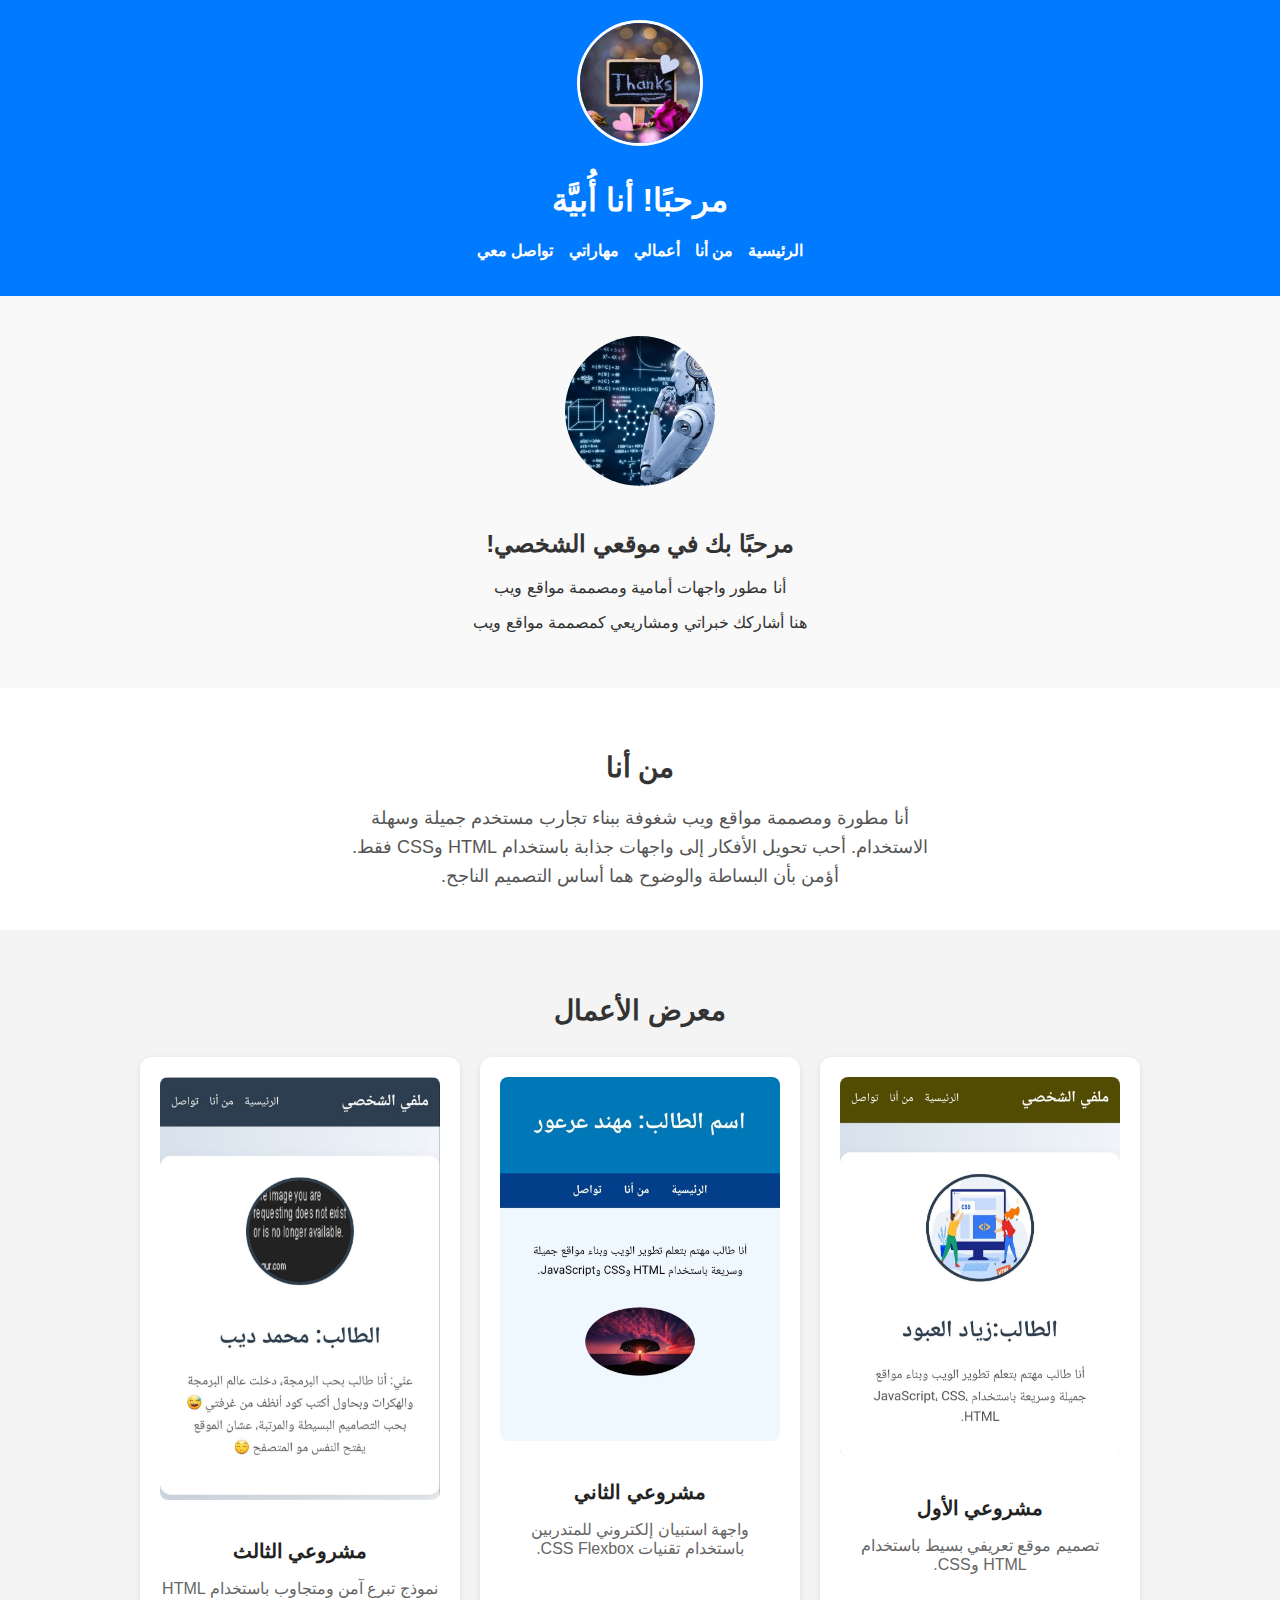
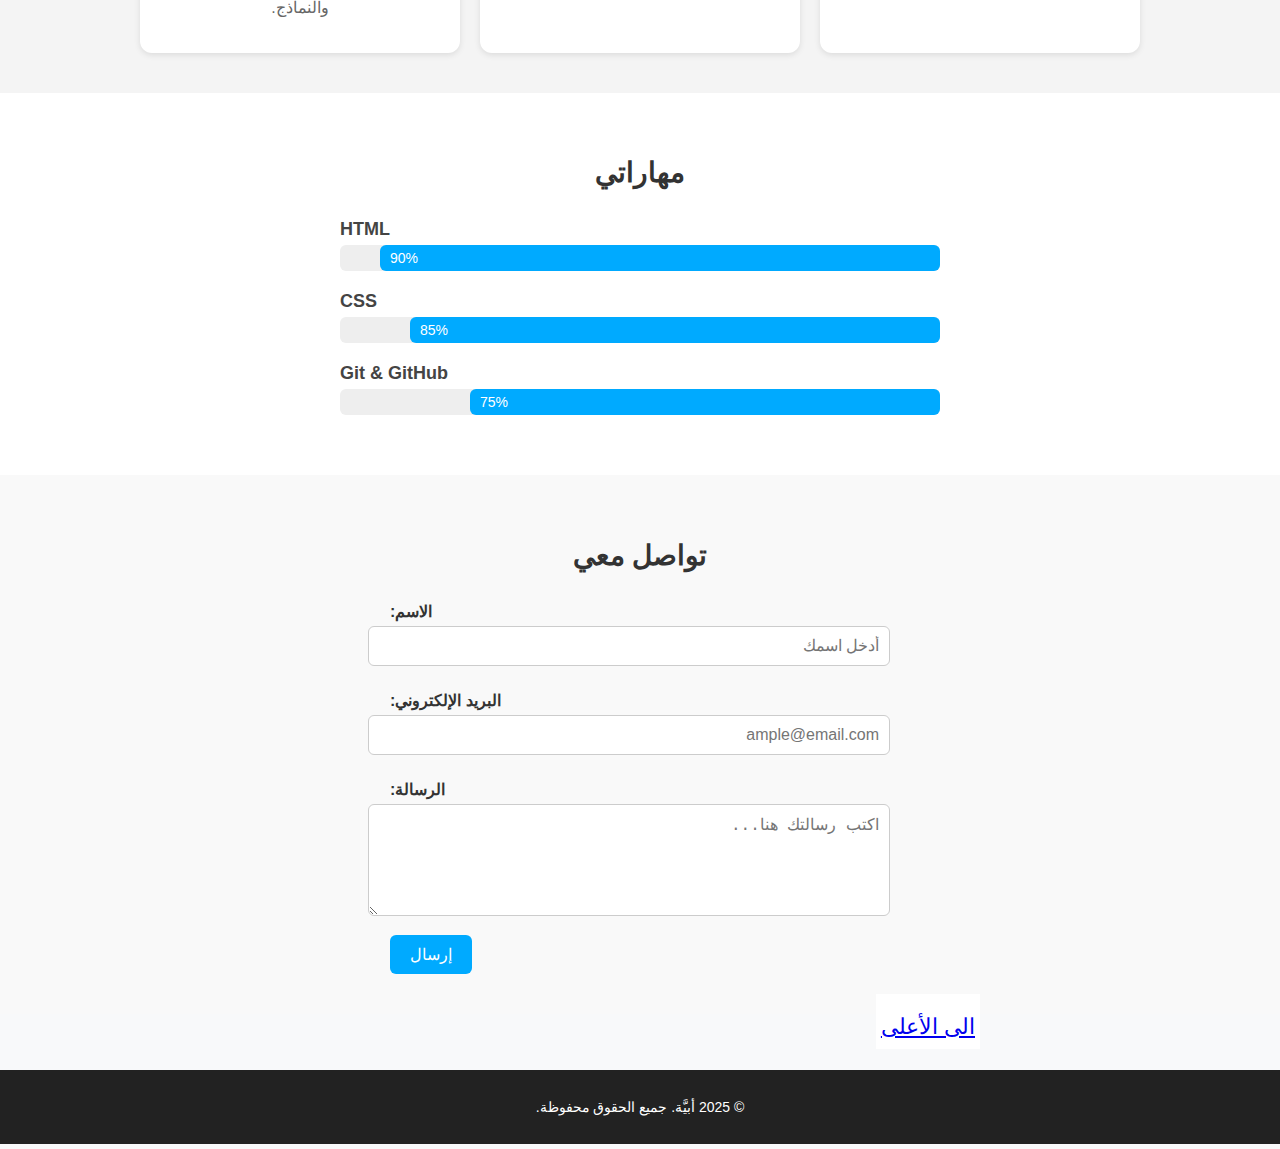
<file: index.html>
<!DOCTYPE html>
<html lang="ar">
<head>
  <meta charset="UTF-8">
  <meta name="viewport" content="width=device-width, initial-scale=1.0">
  <meta name="" content="">
  <title>موقعي الشخصي</title>
  <link rel="stylesheet" href="style.css">
</head>
<body>
  <header id="top">
<img src="images/image1.jpg" alt="صورتي الشخصية" class="profile-img">
    <h1>مرحبًا! أنا أُبيَّة</h1>
    <nav>
      <ul>
        <li><a href="#intro">الرئيسية</a></li>
        <li><a href="#about">من أنا</a></li>
        <li><a href="#job">أعمالي</a></li>
        <li><a href="#skills">مهاراتي</a></li>
        <li><a href="#contact">تواصل معي</a></li>
      </ul>
    </nav>
  </header>

  <main>
    <section class="intro" id="intro">
 <img src="images/image2.jpg" alt="مطور ويب" class="intro-img">
      <h2>مرحبًا بك في موقعي الشخصي!</h2>
      <p>أنا مطور واجهات أمامية ومصممة مواقع ويب</p>
      <p>هنا أشاركك خبراتي ومشاريعي كمصممة مواقع ويب</p>
    </section>
<section class="about" id="about">
  <h2>من أنا</h2>
  <p>
    أنا مطورة ومصممة مواقع ويب شغوفة ببناء تجارب مستخدم جميلة وسهلة الاستخدام.
    أحب تحويل الأفكار إلى واجهات جذابة باستخدام HTML وCSS فقط.
    أؤمن بأن البساطة والوضوح هما أساس التصميم الناجح.
  </p>
</section>
<section class="portfolio" id="job">
  <h2>معرض الأعمال</h2>
  <div class="portfolio-items">
    <div class="item">
      <img src="images/project1.jpg" alt="مشروع 1">
      <h3>مشروعي الأول</h3>
      <p>تصميم موقع تعريفي بسيط باستخدام HTML وCSS.</p>
    </div>
    <div class="item">
      <img src="images/project2.jpg" alt="مشروع 2">
      <h3>مشروعي الثاني</h3>
      <p>واجهة استبيان إلكتروني للمتدربين باستخدام تقنيات CSS Flexbox.</p>
    </div>
    <div class="item">
      <img src="images/project3.jpg" alt="مشروع 3">
      <h3>مشروعي الثالث</h3>
      <p>نموذج تبرع آمن ومتجاوب باستخدام HTML والنماذج.</p>
    </div>
  </div>
</section>
<section class="skills" id="skills">
  <h2>مهاراتي</h2>
  <div class="skills-list">
    <div class="skill">
      <h3>HTML</h3>
      <div class="bar"><div class="progress" style="width: 90%;">90%</div></div>
    </div>
    <div class="skill">
      <h3>CSS</h3>
      <div class="bar"><div class="progress" style="width: 85%;">85%</div></div>
    </div>
    <div class="skill">
      <h3>Git & GitHub</h3>
      <div class="bar"><div class="progress" style="width: 75%;">75%</div></div>
    </div>
  </div>
</section>
<section class="contact" id="contact">
  <h2>تواصل معي</h2>
  <form>
    <label for="name">الاسم:</label>
    <input type="text" id="name" name="name" placeholder="أدخل اسمك" required>

    <label for="email">البريد الإلكتروني:</label>
    <input type="email" id="email" name="email" placeholder="ample@email.com" required>

    <label for="message">الرسالة:</label>
    <textarea id="message" name="message" rows="5" placeholder="اكتب رسالتك هنا..." required></textarea>

    <button type="submit">إرسال</button>
  </form>
</section>
  </main>
<a class = "top" href="#top">الى الأعلى</a>
  <footer id = "down">
    <p>© 2025 أبيَّة. جميع الحقوق محفوظة.</p>
  </footer>
</body>
</html>
</file>
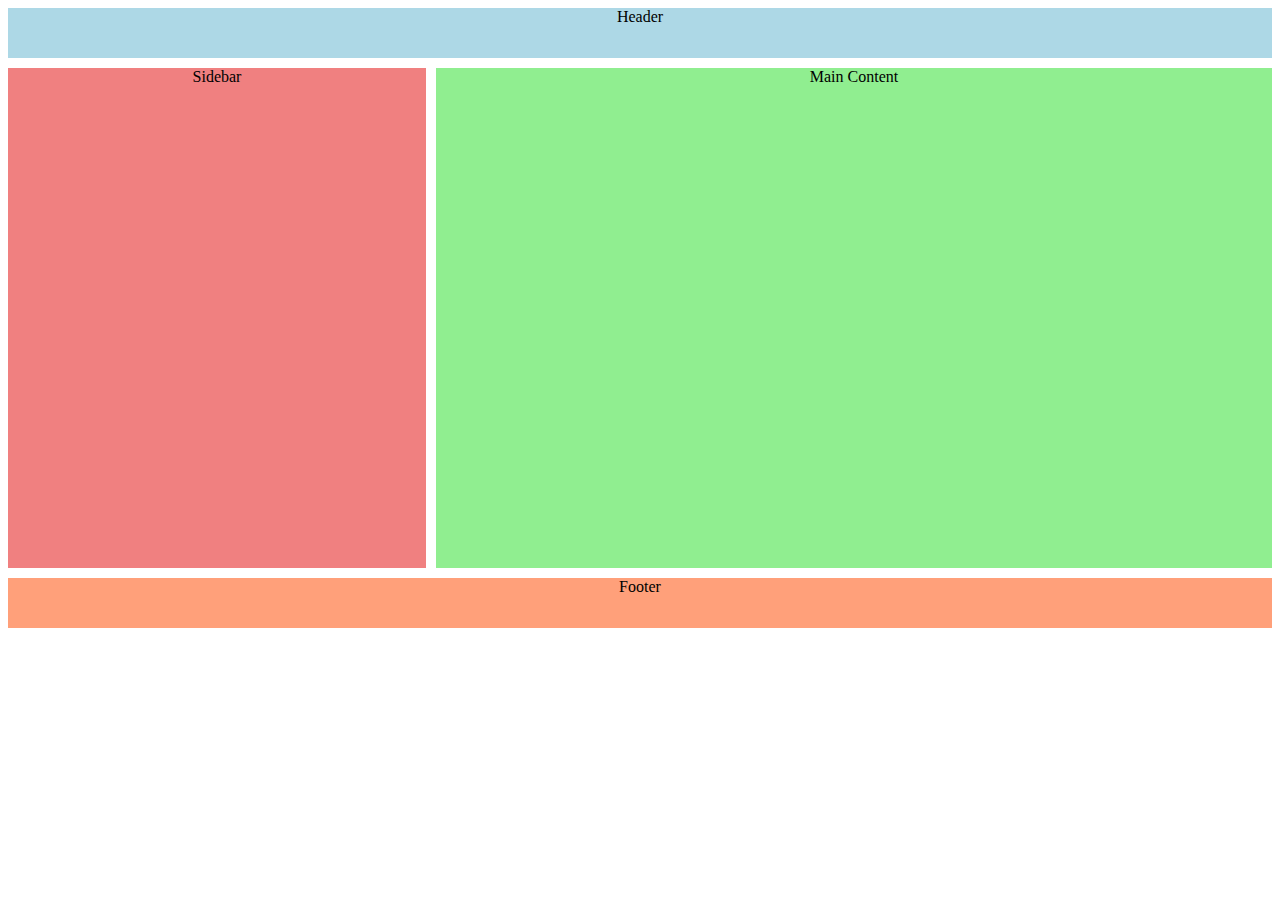
<file: grid.html>
<!DOCTYPE html>
<html>
<head>
<title>CSS FlexBox</title>
<style>
.grid-container {
    display: grid; /* تحويل العنصر إلى Grid */
    grid-template-areas: 
        "header header"
        "sidebar main"
        "footer footer";
    grid-template-columns: 1fr 2fr; /* العمود الأول أصغر من الثاني */
    grid-template-rows: 50px 500px 50px;
    gap: 10px;
    text-align: center;
}

.header { grid-area: header; background: lightblue; }
.sidebar { grid-area: sidebar; background: lightcoral; }
.main { grid-area: main; background: lightgreen; }
.footer { grid-area: footer; background: lightsalmon; }

</style>
</head>
<body>
<div class="grid-container">
    <div class="header">Header</div>
    <div class="sidebar">Sidebar</div>
    <div class="main">Main Content</div>
    <div class="footer">Footer</div>
</div>
</body>
</html>
</file>
<file: style.css>
body {
  font-family: Arial, sans-serif;
  direction: rtl;
  margin: 0;
  padding: 0;
  background-color: #f8f9fa;
  color: #333;
}

header {
  background-color: #007bff;
  color: white;
  padding: 20px;
  text-align: center;
}
.profile-img {
  width: 120px;
  height: 120px;
  border-radius: 50%;
  border: 3px solid white;
  margin-bottom: 10px;
}


nav ul {
  list-style: none;
  padding: 0;
  display: flex;
  justify-content: center;
  gap: 15px;
}

nav a {
  color: white;
  text-decoration: none;
  font-weight: bold;
}

.intro {
  text-align: center;
  padding: 40px;
  background-color: #f9f9f9;
}

.intro-img{
  width: 150px;
  height: 150px;
  border-radius: 50%;
  object-fit: cover;
  margin-bottom: 20px;
}
.about {
  background-color: #ffffff;
  padding: 40px;
  text-align: center;
}

.about h2 {
  font-size: 28px;
  margin-bottom: 20px;
  color: #333;
}

.about p {
  font-size: 18px;
  line-height: 1.6;
  color: #555;
  max-width: 600px;
  margin: 0 auto;
}
.portfolio {
  background-color: #f4f4f4;
  padding: 40px 20px;
  text-align: center;
}

.portfolio h2 {
  font-size: 28px;
  margin-bottom: 30px;
  color: #333;
}

.portfolio-items {
  display: flex;
  flex-wrap: wrap;
  gap: 20px;
  justify-content: center;
}

.portfolio .item {
  background-color: #fff;
  border-radius: 12px;
  box-shadow: 0 2px 6px rgba(0, 0, 0, 0.1);
  width: 280px;
  padding: 20px;
}

.portfolio .item img {
  width: 100%;
  border-radius: 8px;
  margin-bottom: 15px;
}

.portfolio .item h3 {
  font-size: 20px;
  margin-bottom: 10px;
  color: #222;
}

.portfolio .item p {
  font-size: 16px;
  color: #666;
}
.skills {
  background-color: #fff;
  padding: 40px 20px;
  text-align: center;
}

.skills h2 {
  font-size: 28px;
  margin-bottom: 30px;
  color: #333;
}

.skills-list {
  max-width: 600px;
  margin: 0 auto;
  text-align: left;
}

.skill {
  margin-bottom: 20px;
}

.skill h3 {
  margin-bottom: 5px;
  font-size: 18px;
  color: #444;
}

.bar {
  background-color: #eee;
  border-radius: 6px;
  overflow: hidden;
}

.progress {
  background-color: #00aaff;
  color: white;
  padding: 5px 10px;
  font-size: 14px;
  border-radius: 6px 0 0 6px;
}
.contact {
  background-color: #f9f9f9;
  padding: 40px 20px;
  text-align: center;
}

.contact h2 {
  font-size: 28px;
  margin-bottom: 30px;
  color: #333;
}

form {
  max-width: 500px;
  margin: 0 auto;
  text-align: left;
}

label {
  display: block;
  margin: 10px 0 5px;
  font-weight: bold;
}

input, textarea {
  width: 100%;
  padding: 10px;
  border: 1px solid #ccc;
  border-radius: 6px;
  margin-bottom: 15px;
  font-size: 16px;
}

button {
  background-color: #00aaff;
  color: white;
  border: none;
  padding: 10px 20px;
  border-radius: 6px;
  font-size: 16px;
  cursor: pointer;
}

button:hover {
  background-color: #0077cc;
}
.top{
  background-color: white;
  text-align: right;
  margin-right: 300px;
  font-size: 22px;
  padding: 20px 5px 10px 5px;
}
footer {
  background-color: #222;
  color: #fff;
  text-align: center;
  padding: 15px 0;
  font-size: 14px;
  margin-top: 30px;
}
</file>
